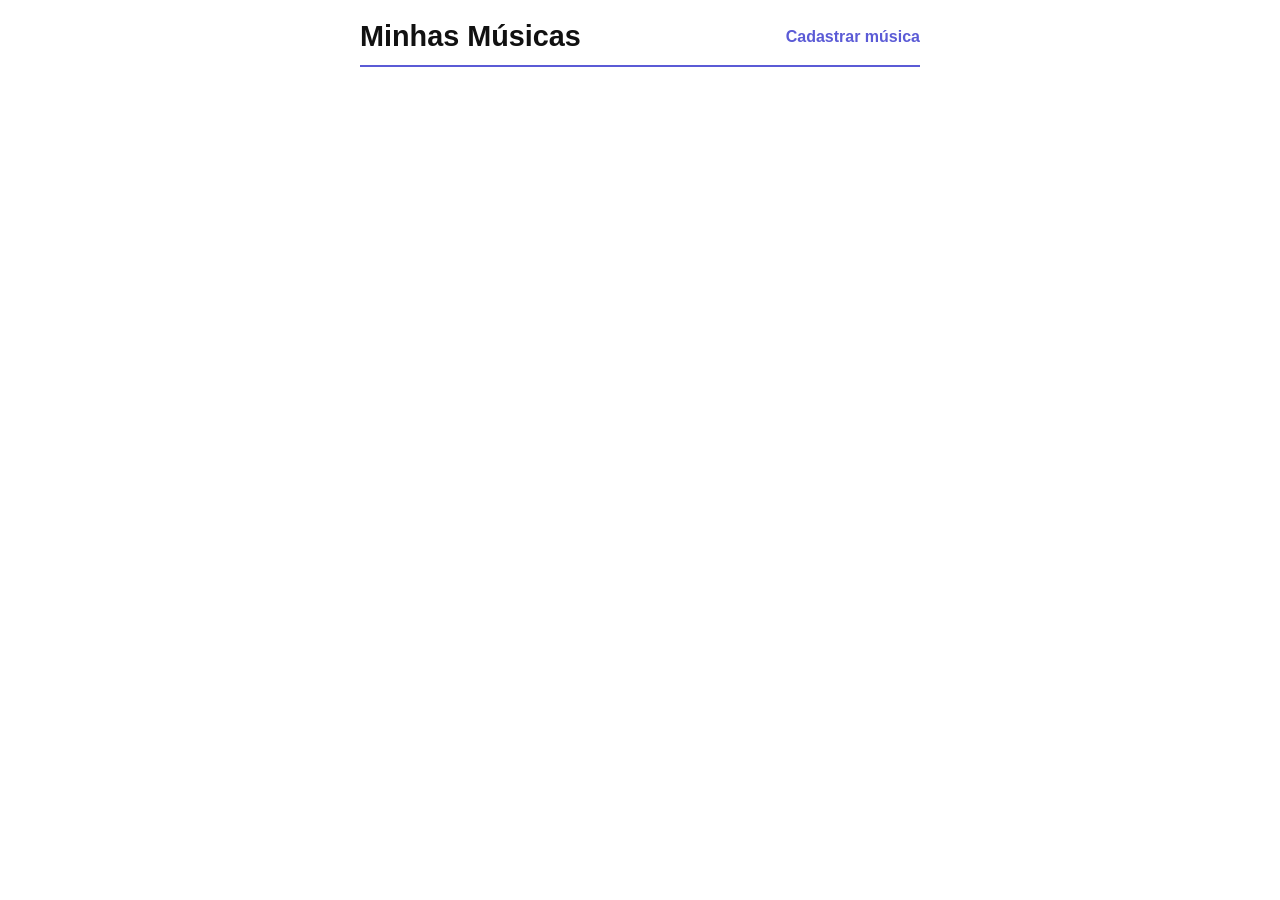
<file: index.html>
<!DOCTYPE html>
<html lang="pt-BR">
<head>
    <meta charset="UTF-8">
    <meta name="viewport" content="width=device-width, initial-scale=1.0">
    <title>Minhas Músicas</title>
    <link rel="stylesheet" href="index.css">
</head>
<body>
    <header>
        <h1>Minhas Músicas</h1>
        <a href="cadastrar.html">Cadastrar música</a>
    </header>

    <main>
        <section id="listaMusicas">
          
        </section>
    </main>

    <script src="index.js"></script>
</body>
</html>
</file>
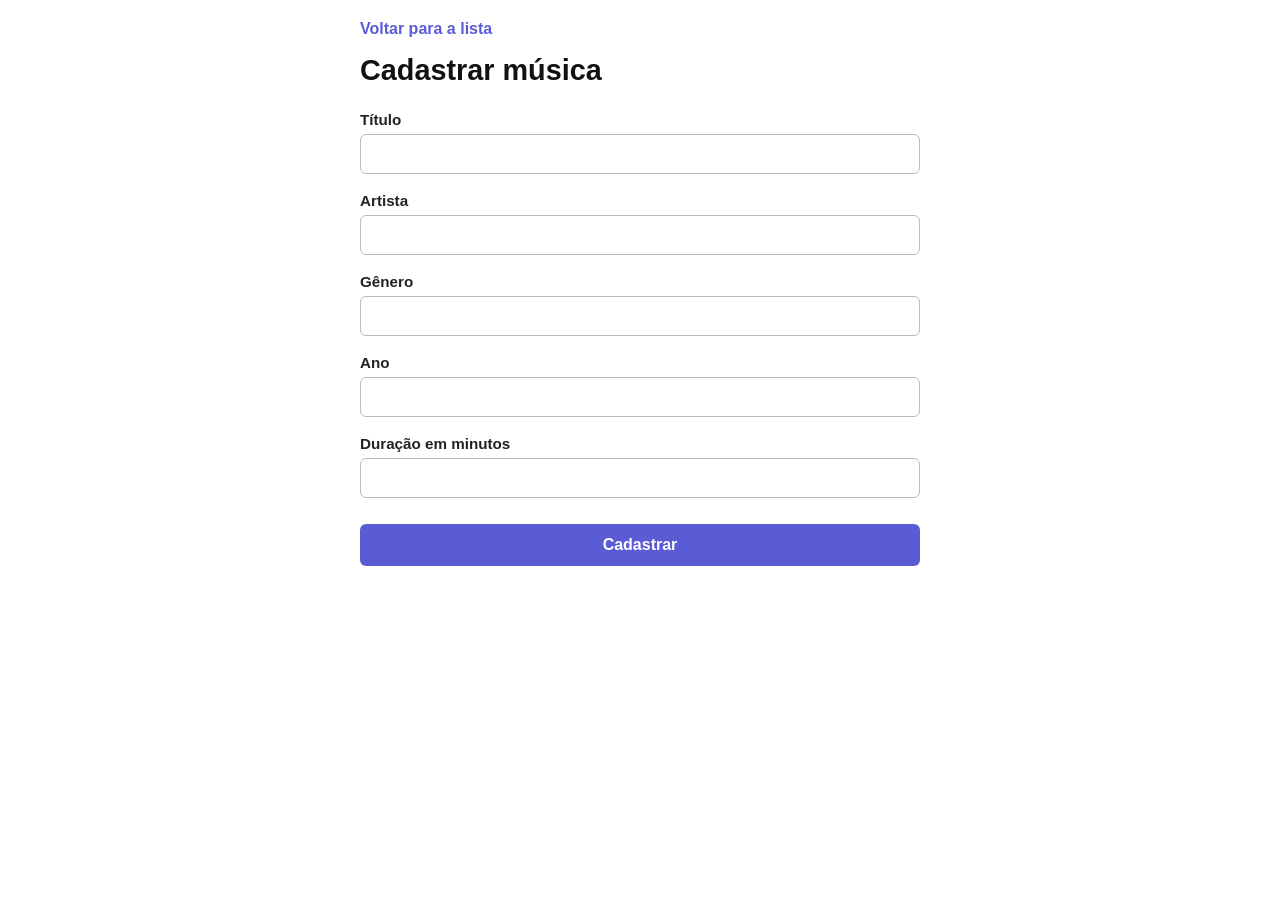
<file: cadastrar.html>
<!DOCTYPE html>
<html lang="pt-BR">
<head>
    <meta charset="UTF-8">
    <meta name="viewport" content="width=device-width, initial-scale=1.0">
    <title>Cadastrar Música</title>
    <link rel="stylesheet" href="cadastrar.css">
</head>
<body>
    <a href="index.html" class="voltar">Voltar para a lista</a>

    <h1>Cadastrar música</h1>

    <div class="formulario">
        <label for="titulo">Título</label>
        <input type="text" id="titulo">

        <label for="artista">Artista</label>
        <input type="text" id="artista">

        <label for="genero">Gênero</label>
        <input type="text" id="genero">

        <label for="ano">Ano</label>
        <input type="number" id="ano">

        <label for="duracao">Duração em minutos</label>
        <input type="number" id="duracao">

        <button id="botaoCadastrar">Cadastrar</button>
    </div>

    <script src="cadastrar.js"></script>
</body>
</html>
</file>
<file: index.css>
* {
    margin: 0;
    padding: 0;
    box-sizing: border-box;
    font-family: Arial, Helvetica, sans-serif;
}

body {
    background-color: #ffffff;
    color: #333333;
    padding: 20px;
    max-width: 600px;
    margin: 0 auto;
}

header {
    display: flex;
    justify-content: space-between;
    align-items: center;
    border-bottom: 2px solid #5b5bd6;
    padding-bottom: 12px;
    margin-bottom: 24px;
}

header h1 {
    font-size: 1.8rem;
    color: #111111;
}

header a {
    color: #5b5bd6;
    text-decoration: none;
    font-weight: bold;
}

header a:hover {
    text-decoration: underline;
}

#listaMusicas {
    display: flex;
    flex-direction: column;
    gap: 16px;
}

.musica {
    border: 1px solid #cccccc;
    border-radius: 8px;
    padding: 16px;
    background-color: #ffffff;
}

.musica h2 {
    font-size: 1.3rem;
    margin-bottom: 4px;
    color: #111111;
}

.musica .artista {
    font-size: 0.95rem;
    color: #555555;
    margin-bottom: 4px;
}

.musica .detalhes {
    font-size: 0.85rem;
    color: #777777;
    margin-bottom: 16px;
}

.acoes {
    display: flex;
    gap: 10px;
}

.acoes .editar {
    display: inline-block;
    padding: 6px 16px;
    border: 1px solid #5b5bd6;
    border-radius: 4px;
    color: #5b5bd6;
    text-decoration: none;
    font-size: 0.9rem;
    font-weight: bold;
    text-align: center;
}

.acoes .apagar {
    padding: 6px 16px;
    border: 1px solid #d9381e;
    border-radius: 4px;
    background-color: transparent;
    color: #d9381e;
    font-size: 0.9rem;
    font-weight: bold;
    cursor: pointer;
}

.acoes .editar:hover {
    background-color: #f0f0ff;
}

.acoes .apagar:hover {
    background-color: #fff0f0;
}
</file>
<file: cadastrar.css>
* {
    margin: 0;
    padding: 0;
    box-sizing: border-box;
    font-family: Arial, Helvetica, sans-serif;
}

body {
    background-color: #ffffff;
    color: #333333;
    padding: 20px;
    max-width: 600px;
    margin: 0 auto;
}

.voltar {
    display: inline-block;
    color: #5b5bd6;
    text-decoration: none;
    font-weight: bold;
    margin-bottom: 16px;
}

.voltar:hover {
    text-decoration: underline;
}

h1 {
    font-size: 1.8rem;
    color: #111111;
    margin-bottom: 24px;
}

.formulario {
    display: flex;
    flex-direction: column;
}

label {
    font-weight: bold;
    font-size: 0.95rem;
    margin-bottom: 6px;
    color: #222222;
}

input {
    padding: 10px 12px;
    border: 1px solid #bbbbbb;
    border-radius: 6px;
    font-size: 1rem;
    margin-bottom: 18px;
    outline: none;
}

input:focus {
    border-color: #5b5bd6;
}

button {
    background-color: #5b5bd6;
    color: #ffffff;
    border: none;
    border-radius: 6px;
    padding: 12px;
    font-size: 1rem;
    font-weight: bold;
    cursor: pointer;
    margin-top: 8px;
}

button:hover {
    background-color: #4848bd;
}
</file>
